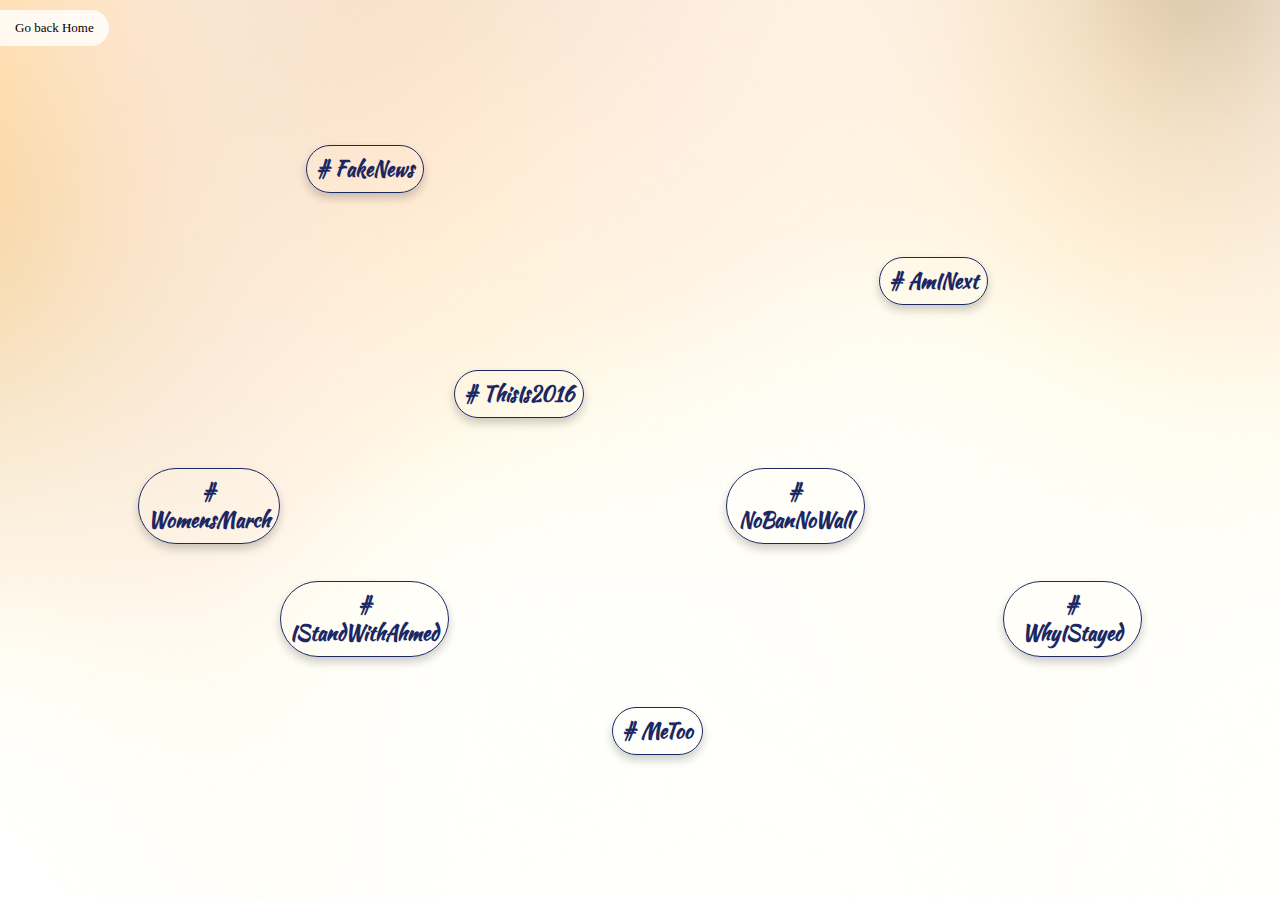
<file: examples.html>
<!DOCTYPE html>
<html lang="en" dir="ltr">
  <head>
    <meta charset="utf-8">
    <title>Examples</title>
    <link rel="stylesheet" href="style.css">
    <link href="https://fonts.googleapis.com/css2?family=Hind&family=Kaushan+Script&display=swap" rel="stylesheet">
    <link href="https://fonts.googleapis.com/css2?family=Yantramanav&display=swap" rel="stylesheet">
  </head>
  <body>
    <main id="swup" class="example container transition-fade">
      <div class="back"><a href="https://eurekaaas.github.io/Final_Project/">Go back Home</a></div>
      <div class="div1" id="dropdowns">
        <h1></h1>
        <div class="dropdownContent">
          <p class="p1"></p>
          <p></p>
          <a href="">See more</a>
        </div>
      </div>

      <div class="div2" id="dropdowns">
        <h1></h1>
        <div class="dropdownContent">
          <p class="p1"></p>
          <p></p>
          <a href="">See more</a>
        </div>
      </div>

      <div class="div3" id="dropdowns">
        <h1></h1>
        <div class="dropdownContent">
          <p class="p1"></p>
          <p></p>
          <a href="">See more</a>
        </div>
      </div>

      <div class="div4" id="dropdowns">
        <h1></h1>
        <div class="dropdownContent">
          <p class="p1"></p>
          <p></p>
          <a href="">See more</a>
        </div>
      </div>

      <div class="div5" id="dropdowns">
        <h1></h1>
        <div class="dropdownContent">
          <p class="p1"></p>
          <p></p>
          <a href="">See more</a>
        </div>
      </div>

      <div class="div6" id="dropdowns">
        <h1></h1>
        <div class="dropdownContent">
          <p class="p1"></p>
          <p></p>
          <a href="">See more</a>
        </div>
      </div>

      <div class="div7" id="dropdowns">
        <h1></h1>
        <div class="dropdownContent">
          <p class="p1"></p>
          <p></p>
          <a href="">See more</a>
        </div>
      </div>

      <div class="div8" id="dropdowns">
        <h1></h1>
        <div class="dropdownContent">
          <p class="p1"></p>
          <p></p>
          <a href="">See more</a>
        </div>
      </div>

      <script src="script.js"></script>
    </main>

  </body>
</html>
</file>
<file: style.css>
html,body {
  width: 100%;
  height: 100%;
  margin: 0;
  padding: 0;
}
body{
  background-image: url("background.jpg");
  background-repeat: no-repeat;
  background-size: cover;
}
main {
  margin: 0;
}
a{
  color: black;
  text-decoration: none;
}

.container {
  display: grid;
  height: 100%;
  width: 100%;
  grid-template-columns: repeat(9, 1fr);
  grid-template-rows: repeat(8, 1fr);
  grid-column-gap: 0px;
  grid-row-gap: 0px;
  place-items: center;
}

.div1 {grid-area: 2 / 3 / 3 / 4; }
.div2 { grid-area: 3 / 7 / 4 / 8; }
.div3 { grid-area: 5 / 6 / 6 / 7; }
.div4 { grid-area: 6 / 8 / 7 / 9; }
.div5 { grid-area: 7 / 5 / 8 / 6; }
.div6 { grid-area: 6 / 3 / 7 / 4; }
.div7 { grid-area: 5 / 2 / 6 / 3; }
.div8 { grid-area: 4 / 4 / 5 / 5; }

h1{
  position: relative;
  text-align: center;
  font-size: 2.2vh;
  border-radius: 5vw;
  border: 0.1vh solid #1b2863;
  padding: 1vh;
  font-family: 'Kaushan Script', cursive;
  color: #1b2863;
  box-shadow: 0px 5px 10px 0px rgba(0,0,0,0.2);
}

.p1{
  font-weight: bold;
}

#dropdowns {
  position: relative;
  display: inline-block;
  cursor: pointer;
}
#dropdowns a {
  text-decoration: underline;
}

.dropdownContent {
  /* display: none; */
  visibility: hidden;
  position: absolute;
  background: rgb(229, 238, 250);
  /* background-image: url("dropdownbg.jpg"); */
  min-width: 30vw;
  max-height: 22vh;
  box-shadow: 0px 8px 16px 0px rgba(0,0,0,0.14);
  padding: 12px 16px;
  z-index: 1;
  overflow: auto;
  font-size: 2.3vh;
  font-family: 'Yantramanav', sans-serif;
  border-radius: 2vh;
}

#dropdowns:hover .dropdownContent {
  /* display: block; */
  visibility: visible;
}

.dropdownContent p {
  margin: 0;
}
.dropdownContent p:first-child {
  margin-top: 6px;
  margin-bottom: 6px;
  font-weight: bold;
  font-size: 2.8vh;
}

.title{
  position: relative;
  text-align: center;
  font-size: 6vw;
  font-family: 'Permanent Marker', cursive;
  padding-bottom: 1vh;
  color: #1b2863;
}

.content {
  display: grid;
  grid-template-columns: repeat(2, 1fr);
  grid-template-rows: 1fr;
  grid-column-gap: 6vw;
  padding-top: 5vh;
  padding-right: 5vh;
  padding-left: 5vh;
  padding-bottom: 2vh;
}

.definition {
  grid-area: 1 / 1 / 2 / 2;
  padding-left: 14vw;
  /* text-indent:2vw; */
  font-size: 2.3vh;
  font-family: 'PT Sans', sans-serif;
  line-height: 3.8vh;
}

.image {
  grid-area: 1 / 2 / 2 / 3;
  width: 30vw;
  height: auto;
}

hr{
  width: 50%;
}

.nnn{
  position: relative;
  text-align: center;
  font-size: 3vh;
  font-family: 'Dancing Script', cursive;
  color: #1b2863;
}

.transition-fade {
  opacity: 1;
  transition: .4s;
}

html.is-animating .transition-fade{
  opacity: 0;
  transform: translateY(100px);
}

html.is-leaving .transition-fade {
  transform: translateY(0);
}

/* Home page style */

/* Examples page style */
.example {
  overflow: hidden;
}

.back {
  font-size: 13px;
  position: absolute;
  top: 10px;
  left: 0;
  background: rgba(255, 255, 255, 0.8);
  color: rgba(0,0,0,.8);
  padding: 10px 15px;
  border-top-right-radius: 40px;
  border-bottom-right-radius: 40px;
  cursor: pointer;
}
</file>
